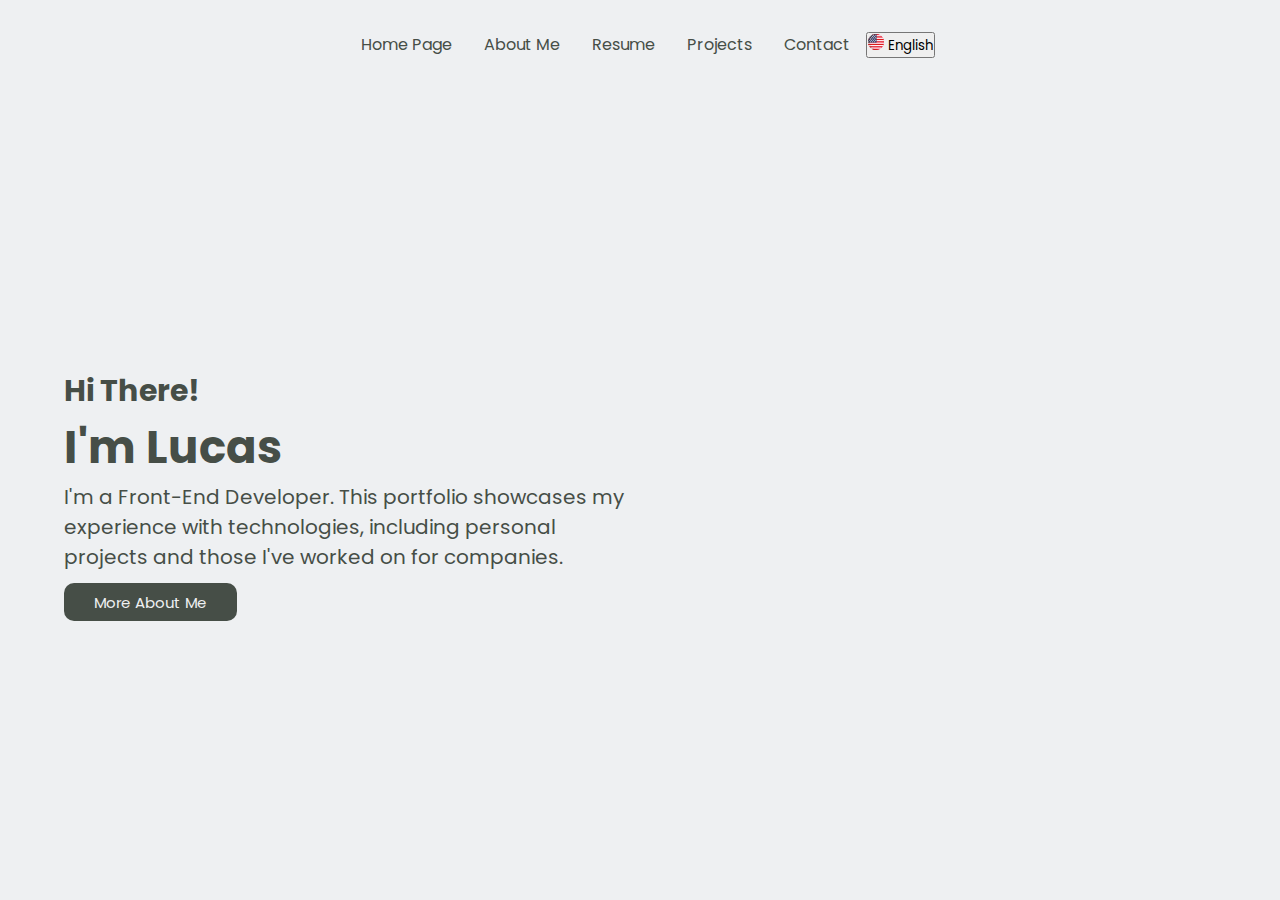
<file: index.html>
<!DOCTYPE html>
<html lang="en">
<head>
    <meta http-equiv="refresh" content="0; URL='Home Page/index.html'" />
    <title>Redirecting...</title>
</head>
<body>
    <p>Redirecting to the main page...</p>
</body>
</html>
</file>
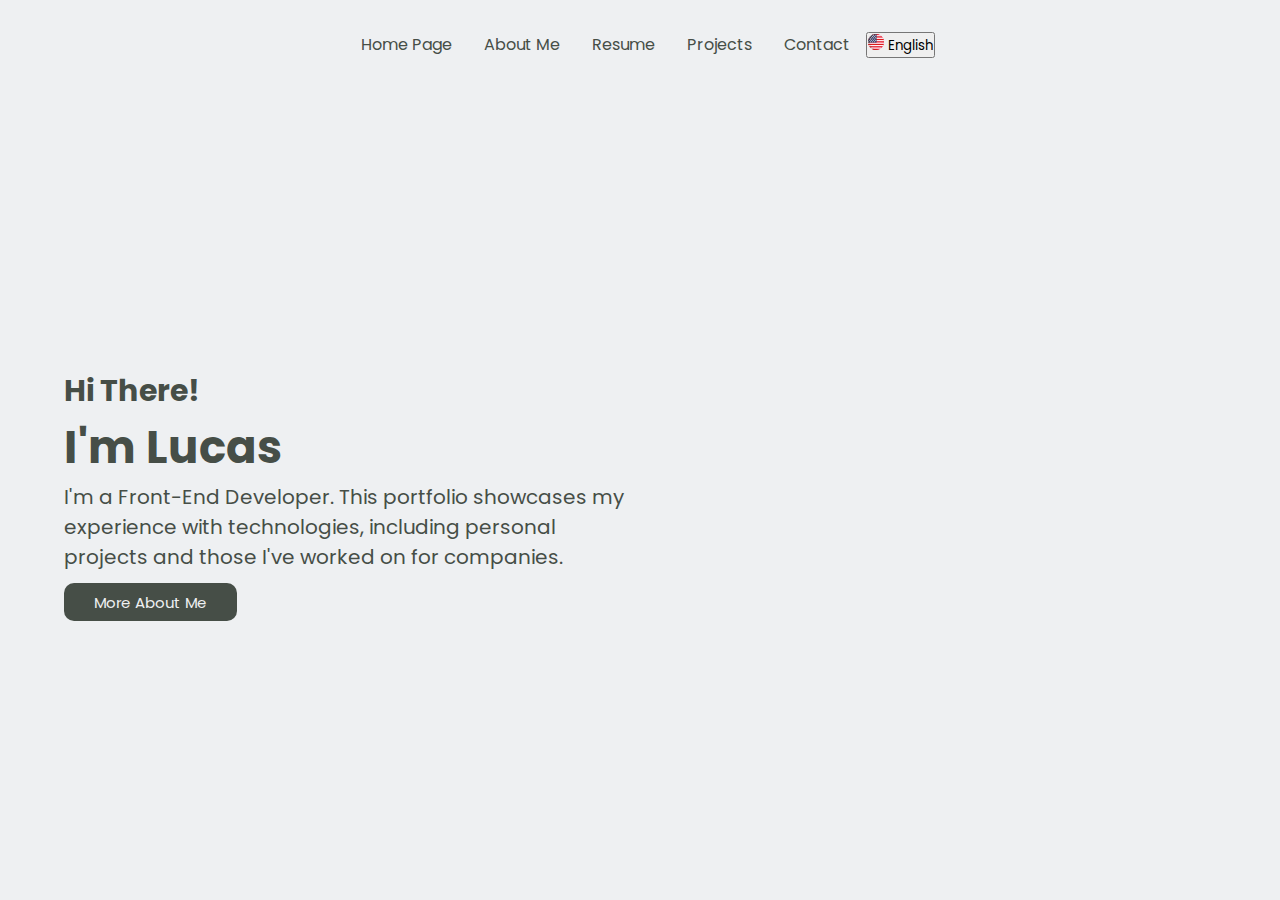
<file: Home Page/index.html>
<!DOCTYPE html>
<html lang="PT-BR">
<head>
    <meta charset="UTF-8">
    <meta name="viewport" content="width=device-width, initial-scale=1.0">
    <link rel="stylesheet" href="style.css">
    <link rel="stylesheet" href="../css/languageStyle.css">
    <link rel="stylesheet" href="https://cdnjs.cloudflare.com/ajax/libs/font-awesome/6.5.1/css/all.min.css">
    <title>Portfólio - Lucas Domingues Santos</title>
</head>
<body>
    <div class="container">
        <div class="content">
            <div class="topHomePage">
                <div class="menuHomePage">
                    <ul>
                        <li><a href="../Home Page/index.html" data-translate="homePage">Home Page</a></li>
                        <li><a href="Sobre Mim/index.html" data-translate="aboutMe">About Me</a></li>
                        <li><a href="" data-translate="resume">Resume</a></li>
                        <li><a href="" data-translate="projects">Projects</a></li>
                        <li><a href="" data-translate="contact">Contact</a></li>
                    </ul>
                </div>
                <div class="dropdown">
                    <button id="selectedLanguage" class="dropdown-btn">
                        <img id="currentFlag" src="../img/united-states-of-america.png" alt="flag"> 
                        <span>English</span>
                    </button>
                    <div class="dropdown-content languageDropdown">
                        <div class="languageOption" data-lang="en">
                            <img src="../img/united-states-of-america.png" alt="English"> English
                        </div>
                        <div class="languageOption" data-lang="pt">
                            <img src="../img/brazil-flag.png" alt="Portuguese"> Português
                        </div>
                        <div class="languageOption" data-lang="es">
                            <img src="../img/world.png" alt="Spanish"> Español
                        </div>
                    </div>
                </div>                                
            </div>
            <div class="presentationHomePage">
                <div class="textPresentation">
                    <div class="nameHomePage">
                        <h2>Hi There!</h2>
                        <h1>I'm Lucas</h1>
                    </div>
                    <div class="subtitleHomePage">
                        <p>I'm a Front-End Developer. This portfolio showcases my experience with technologies, including personal projects and those I've worked on for companies.</p>
                    </div>
                    <div class="buttonMoreAboutMe">
                        <button><a href="../Sobre Mim/index.html">More About Me</a></button>
                    </div>
                </div>
                <div class="imagePresentation">
                    <div class="image"></div>
                </div>
            </div>
        </div>
    </div>

    <script src="../js/translation.js"></script>
    <script src="../js/closeDropdown.js"></script>
</body>
</html>
</file>
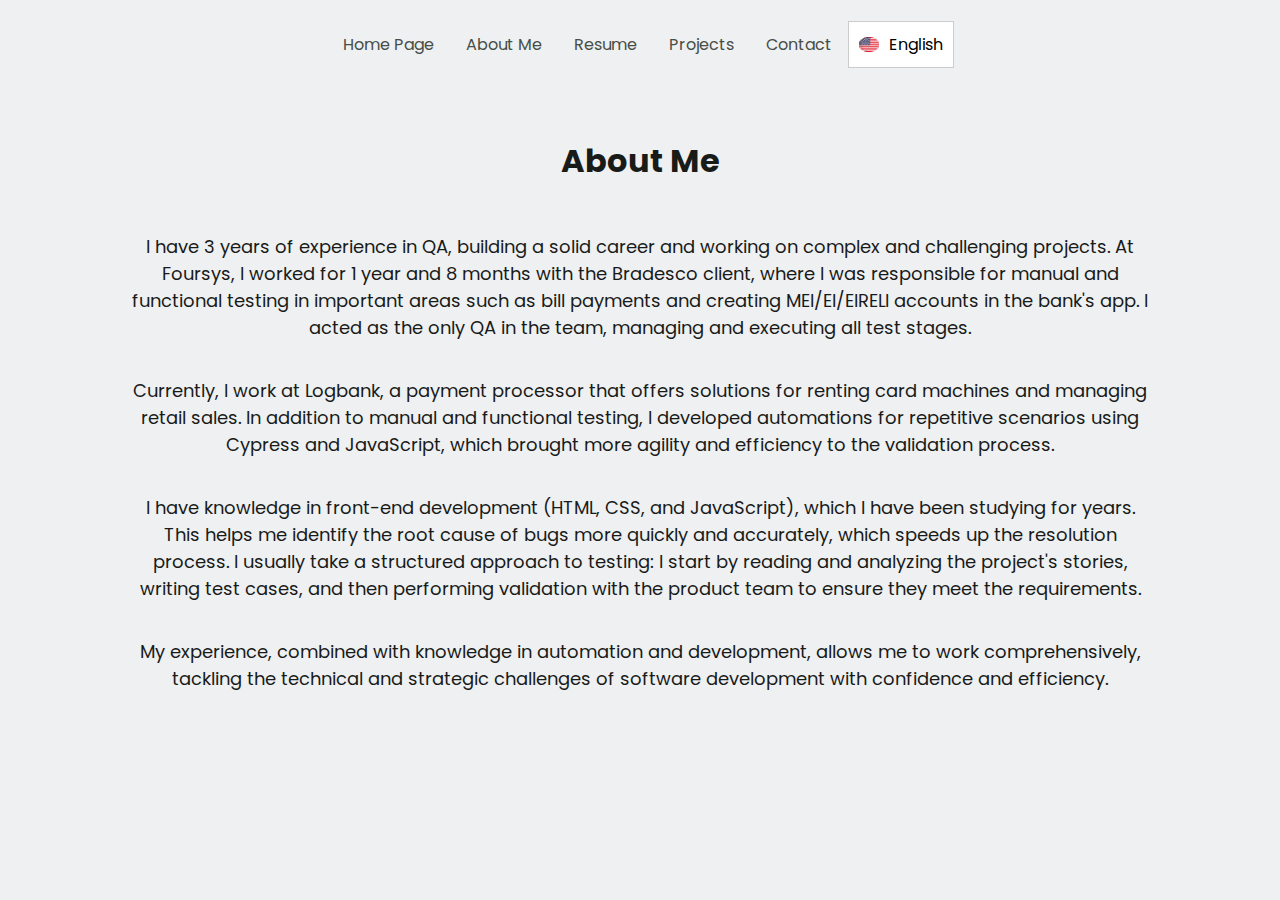
<file: Sobre Mim/index.html>
<!DOCTYPE html>
<html lang="PT-BR">
<head>
    <meta charset="UTF-8">
    <meta name="viewport" content="width=device-width, initial-scale=1.0">
    <link rel="stylesheet" href="style.css">
    <link rel="stylesheet" href="https://cdnjs.cloudflare.com/ajax/libs/font-awesome/6.5.1/css/all.min.css">
    <title>Sobre Mim - Lucas Domingues Santos</title>
</head>
<body>
    
    <div class="container">
        <div class="content">
            <div class="topHomePage">
                <div class="menuHomePage">
                    <ul>
                        <li><a href="../Home Page/index.html" data-translate="homePage">Home Page</a></li>
                        <li><a href="Sobre Mim/index.html" data-translate="aboutMe">About Me</a></li>
                        <li><a href="" data-translate="resume">Resume</a></li>
                        <li><a href="" data-translate="projects">Projects</a></li>
                        <li><a href="" data-translate="contact">Contact</a></li>
                    </ul>
                </div>
                <div class="dropdown">
                    <button id="selectedLanguage" class="dropdown-btn">
                        <img id="currentFlag" src="../img/united-states-of-america.png" alt="flag"> 
                        <span>English</span>
                    </button>
                    <div class="dropdown-content languageDropdown">
                        <div class="languageOption" data-lang="en">
                            <img src="../img/united-states-of-america.png" alt="English"> English
                        </div>
                        <div class="languageOption" data-lang="pt">
                            <img src="../img/brazil-flag.png" alt="Portuguese"> Português
                        </div>
                        <div class="languageOption" data-lang="es">
                            <img src="../img/world.png" alt="Spanish"> Español
                        </div>
                    </div>
                </div>                                                
            </div>
            <div class="aboutMePage">
                <div class="aboutMeTitle">
                    <h1>About Me</h1>
                </div>
                <div class="aboutMeResume">
                    <p data-translate="resumeText1">Tenho 3 anos de experiência na área de QA, construindo uma carreira sólida e atuando em projetos complexos e desafiadores. Na Foursys, trabalhei por 1 ano e 8 meses com o cliente Bradesco, onde fui responsável por testes manuais e funcionais em áreas importantes, como pagamentos de boletos e a criação de contas MEI/EI/EIRELI no aplicativo do banco. Atuei como o único QA da equipe, assumindo a gestão e execução de todas as etapas de teste.</p>
                    <p data-translate="resumeText2">Atualmente, trabalho na Logbank, um banco adquirente que oferece soluções para aluguel de maquininhas de cartão e gestão de vendas no varejo. Além de realizar testes manuais e funcionais, desenvolvi automações para cenários repetitivos utilizando Cypress e JavaScript, o que trouxe mais agilidade e eficiência ao processo de validação.</p>
                    <p data-translate="resumeText3">Tenho conhecimentos em desenvolvimento front-end (HTML, CSS e JavaScript), que venho estudando há anos. Isso me ajuda a identificar a causa raiz dos bugs com mais rapidez e precisão, o que agiliza bastante as soluções. Costumo adotar uma abordagem estruturada para os testes: começo pela leitura e análise das histórias do projeto, escrevo os casos de teste e, em seguida, realizo uma validação com o time de produtos para garantir que eles atendam ao que foi solicitado.</p>
                    <p data-translate="resumeText4">Minha experiência, aliada ao conhecimento em automação e desenvolvimento, me permite atuar de forma completa, enfrentando os desafios técnicos e estratégicos do desenvolvimento de software com segurança e eficiência.</p>
                </div>
            </div>
        </div>
    </div>

    <script src="../js/translation.js"></script>
    <script src="../js/closeDropdown.js"></script>
</body>
</html>
</file>
<file: Home Page/style.css>
@import url('https://fonts.googleapis.com/css2?family=Poppins:ital,wght@0,100;0,200;0,300;0,400;0,500;0,600;0,700;0,800;0,900;1,100;1,200;1,300;1,400;1,500;1,600;1,700;1,800;1,900&display=swap');

html, body {
    height: 100%;
    margin: 0;
    transition: background-color 0.3s, color 0.3s;
}

* {
    margin: 0;
    padding: 0;
    box-sizing: border-box;
    font-family: "Poppins";
}

.container {
    background-color: #EEF0F2;
    width: 100%;
    height: 100%;
    display: flex;
    justify-content: center;
}

.container .content {
    height: 100%;
    display: flex;
    flex-direction: column;
    width: 100%;
}

.container .content > div {
    width: 100%;
    box-sizing: border-box;
}

.container .content .topHomePage {
    display: flex;
    justify-content: center;
    align-items: center;
    width: 100%;
    height: 10%; 
}

.container .content ul {
    display: flex;
    list-style-type: none;
}

.container .content ul li {
    padding: 2em 1em;
}

.container .content ul li a {
    color: #464E47;
    text-decoration: none;
    transition: 0.3s ease, transform 0.3s ease;
}

.container .content ul li a:hover {
    color: #568259;
    transform: scale(1.1);
}

.container .content .presentationHomePage {
    width: 90%;
    height: 100%;
    display: flex;
    justify-content: center;
    align-items: center;
    align-self: center;

}

.container .content .presentationHomePage .nameHomePage, .subtitleHomePage {
    color: #464E47;
}

.container .content .presentationHomePage .nameHomePage h1 {
    font-size: 45px;
}

.container .content .presentationHomePage .nameHomePage h2 {
    font-size: 30px;
}

.container .content .presentationHomePage .subtitleHomePage {
    font-size: 20px;
}

.container .content .presentationHomePage .buttonMoreAboutMe {
    width: 100%;
}

.container .content .presentationHomePage .buttonMoreAboutMe button {
    background-color: #464E47;
    padding: 0.5em;
    border-radius: 10px;
    border: none;
    transition: 0.3s ease, transform 0.3s ease;
    width: 30%;
    margin-top: 2%;
    cursor: pointer;
    font-size: 15px;
}

.container .content .presentationHomePage .buttonMoreAboutMe button:hover {
    background-color: #568259;
}

.container .content .presentationHomePage .buttonMoreAboutMe button a {
    color: #EEF0F2;
    text-decoration: none;
}

.container .content .presentationHomePage .textPresentation {
    width: 50%;
    height: 100%;
    align-content: center;
}

.container .content .presentationHomePage .imagePresentation {
    width: 50%;
    height: 100%;
    align-content: center;
}
</file>
<file: css/languageStyle.css>
.languageChange {
    position: relative;
    width: 200px; /* Ajuste conforme necessário */
}

.selectedLanguage {
    display: flex;
    align-items: center;
    justify-content: space-between;
    padding: 10px;
    border: 1px solid #ccc;
    cursor: pointer;
    background: white;
}

.selectedLanguage img {
    width: 20px;
    height: 20px;
    margin-right: 10px;
    object-fit: cover;
    border-radius: 50%;
}

.languageDropdown {
    position: absolute;
    top: 100%;
    left: 0;
    width: 100%;
    background: white;
    border: 1px solid #ccc;
    display: none;
    z-index: 1000;
}

.languageDropdown.open {
    display: block;
}

.languageOption {
    display: flex;
    align-items: center;
    padding: 10px;
    cursor: pointer;
    transition: background 0.2s ease;
}

.languageOption:hover {
    background: #f0f0f0;
}

.languageOption img {
    width: 20px;
    height: 20px;
    margin-right: 10px;
    object-fit: cover;
    border-radius: 50%;
}
</file>
<file: Sobre Mim/style.css>
@import url('https://fonts.googleapis.com/css2?family=Poppins:ital,wght@0,100;0,200;0,300;0,400;0,500;0,600;0,700;0,800;0,900;1,100;1,200;1,300;1,400;1,500;1,600;1,700;1,800;1,900&display=swap');

html, body {
    height: 100%;
    margin: 0;
    transition: background-color 0.3s, color 0.3s;
}

* {
    margin: 0;
    padding: 0;
    box-sizing: border-box;
    font-family: "Poppins";
}

.container {
    background-color: #EEF0F2;
    width: 100%;
    height: 100%;
    display: flex;
    justify-content: center;
}

.container .content {
    height: 100%;
    display: flex;
    flex-direction: column;
    width: 100%;
}

.container .content > div {
    width: 100%;
    box-sizing: border-box;
}

.container .content .topHomePage {
    display: flex;
    justify-content: center;
    align-items: center;
    width: 100%;
    height: 10%; 
}

.container .content ul {
    display: flex;
    list-style-type: none;
}

.container .content ul li {
    padding: 2em 1em;
}

.container .content ul li a {
    color: #464E47;
    text-decoration: none;
    transition: 0.3s ease, transform 0.3s ease;
}

.container .content ul li a:hover {
    color: #568259;
    transform: scale(1.1);
}

.container .content .aboutMePage {
    width: 80%;
    height: 100%;
    align-self: center;
}

.container .content .aboutMePage .aboutMeTitle {
    width: 100%;
    justify-items: center;
    padding: 3em;
}

.container .content .aboutMePage .aboutMeResume {
    width: 100%;
    align-items: center;
}

.container .content .aboutMePage .aboutMeTitle h1 {
    color: #191b19;
}

.container .content .aboutMePage .aboutMeResume p {
    padding-bottom: 2em;
    font-size: 18px;
    text-align: center;
    color: #191b19;
}

/* Estilo do botão */
.dropdown-btn {
    background-color: #fff;
    border: 1px solid #ccc;
    padding: 10px;
    font-size: 16px;
    display: flex;
    align-items: center;
    cursor: pointer;
}

.dropdown-btn img {
    width: 20px;
    height: 15px;
    margin-right: 10px;
}

/* Estilo do menu dropdown */
.dropdown {
    position: relative;
    display: inline-block;
}

.dropdown-content {
    display: none;
    position: absolute;
    background-color: #fff;
    min-width: 160px;
    box-shadow: 0px 8px 16px rgba(0,0,0,0.2);
    z-index: 1;
    border: 1px solid #ccc;
    margin-top: 5px;
}

.dropdown-item {
    padding: 8px;
    cursor: pointer;
    display: flex;
    align-items: center;
}

.dropdown-item img {
    width: 20px;
    height: 15px;
    margin-right: 10px;
}

/* Mostrar o menu ao clicar */
.dropdown:hover .dropdown-content {
    display: block;
}

.dropdown-item:hover {
    background-color: #f1f1f1;
}
</file>
